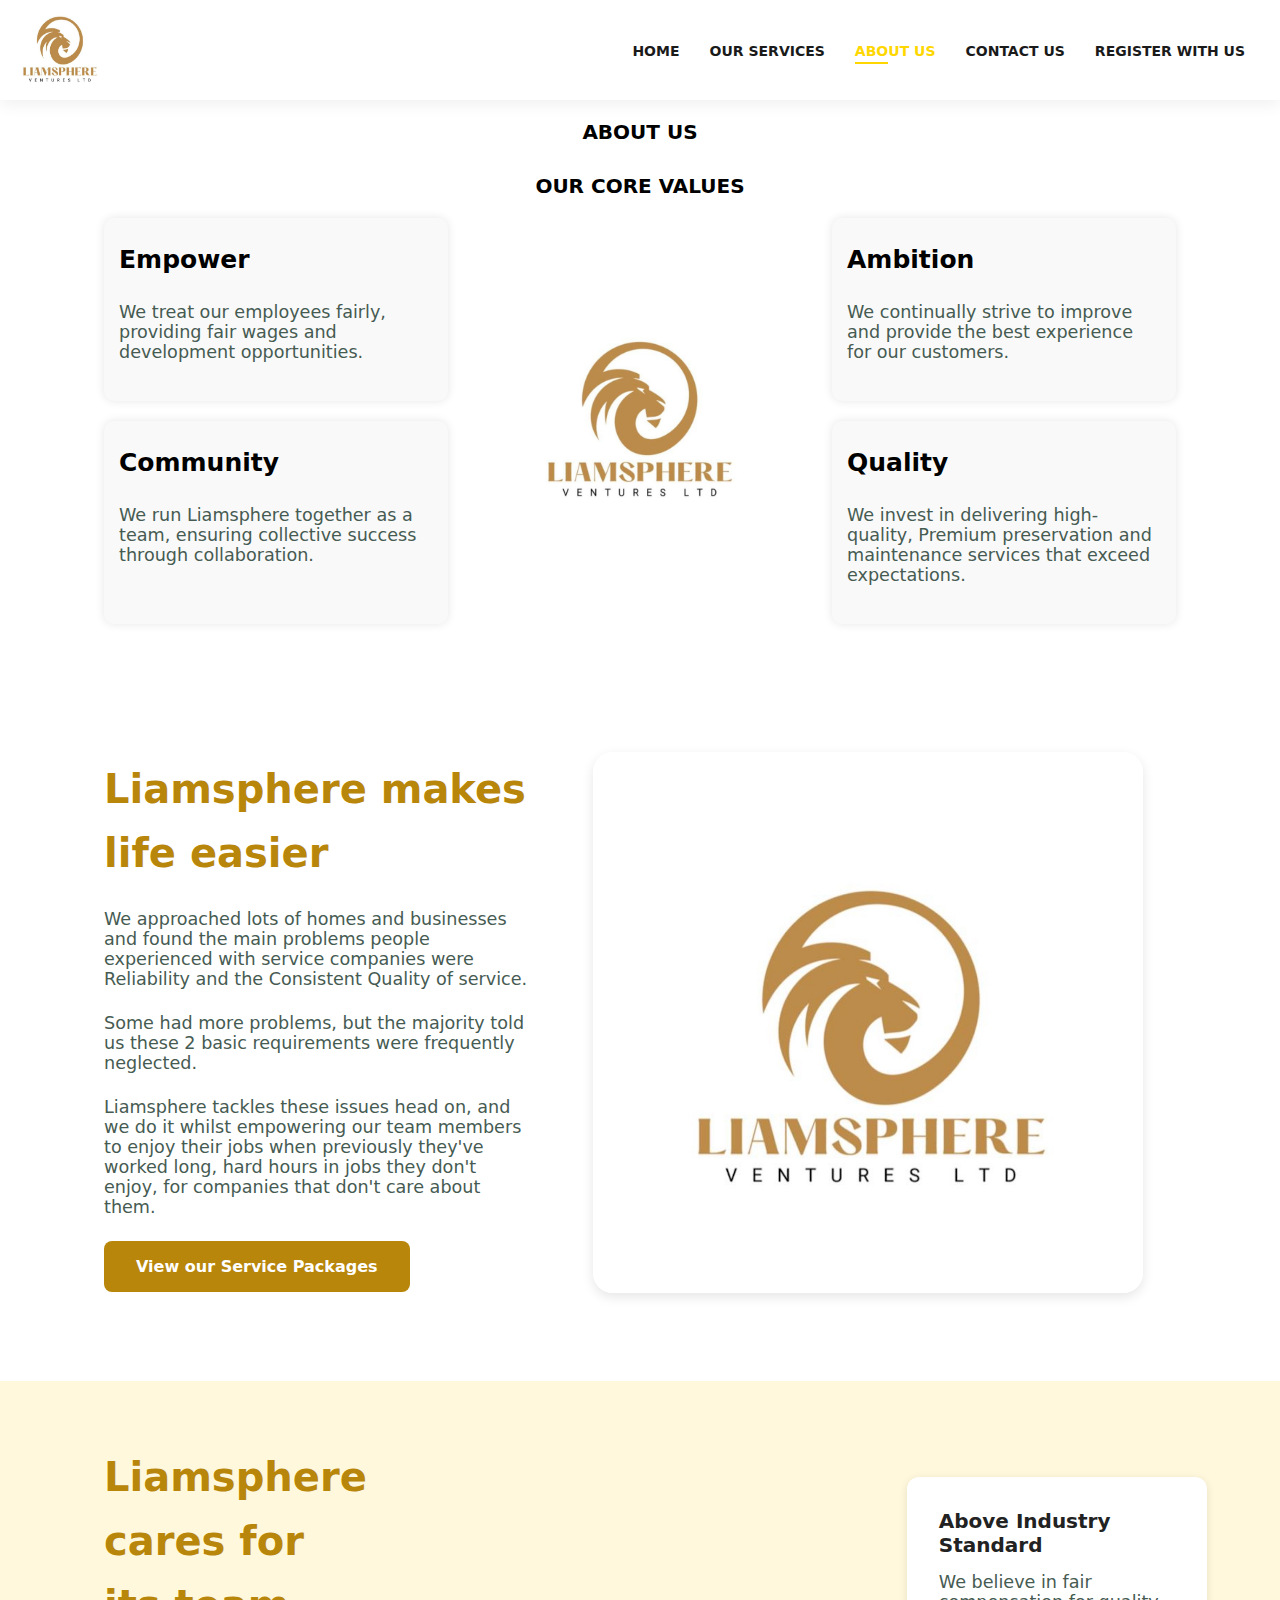
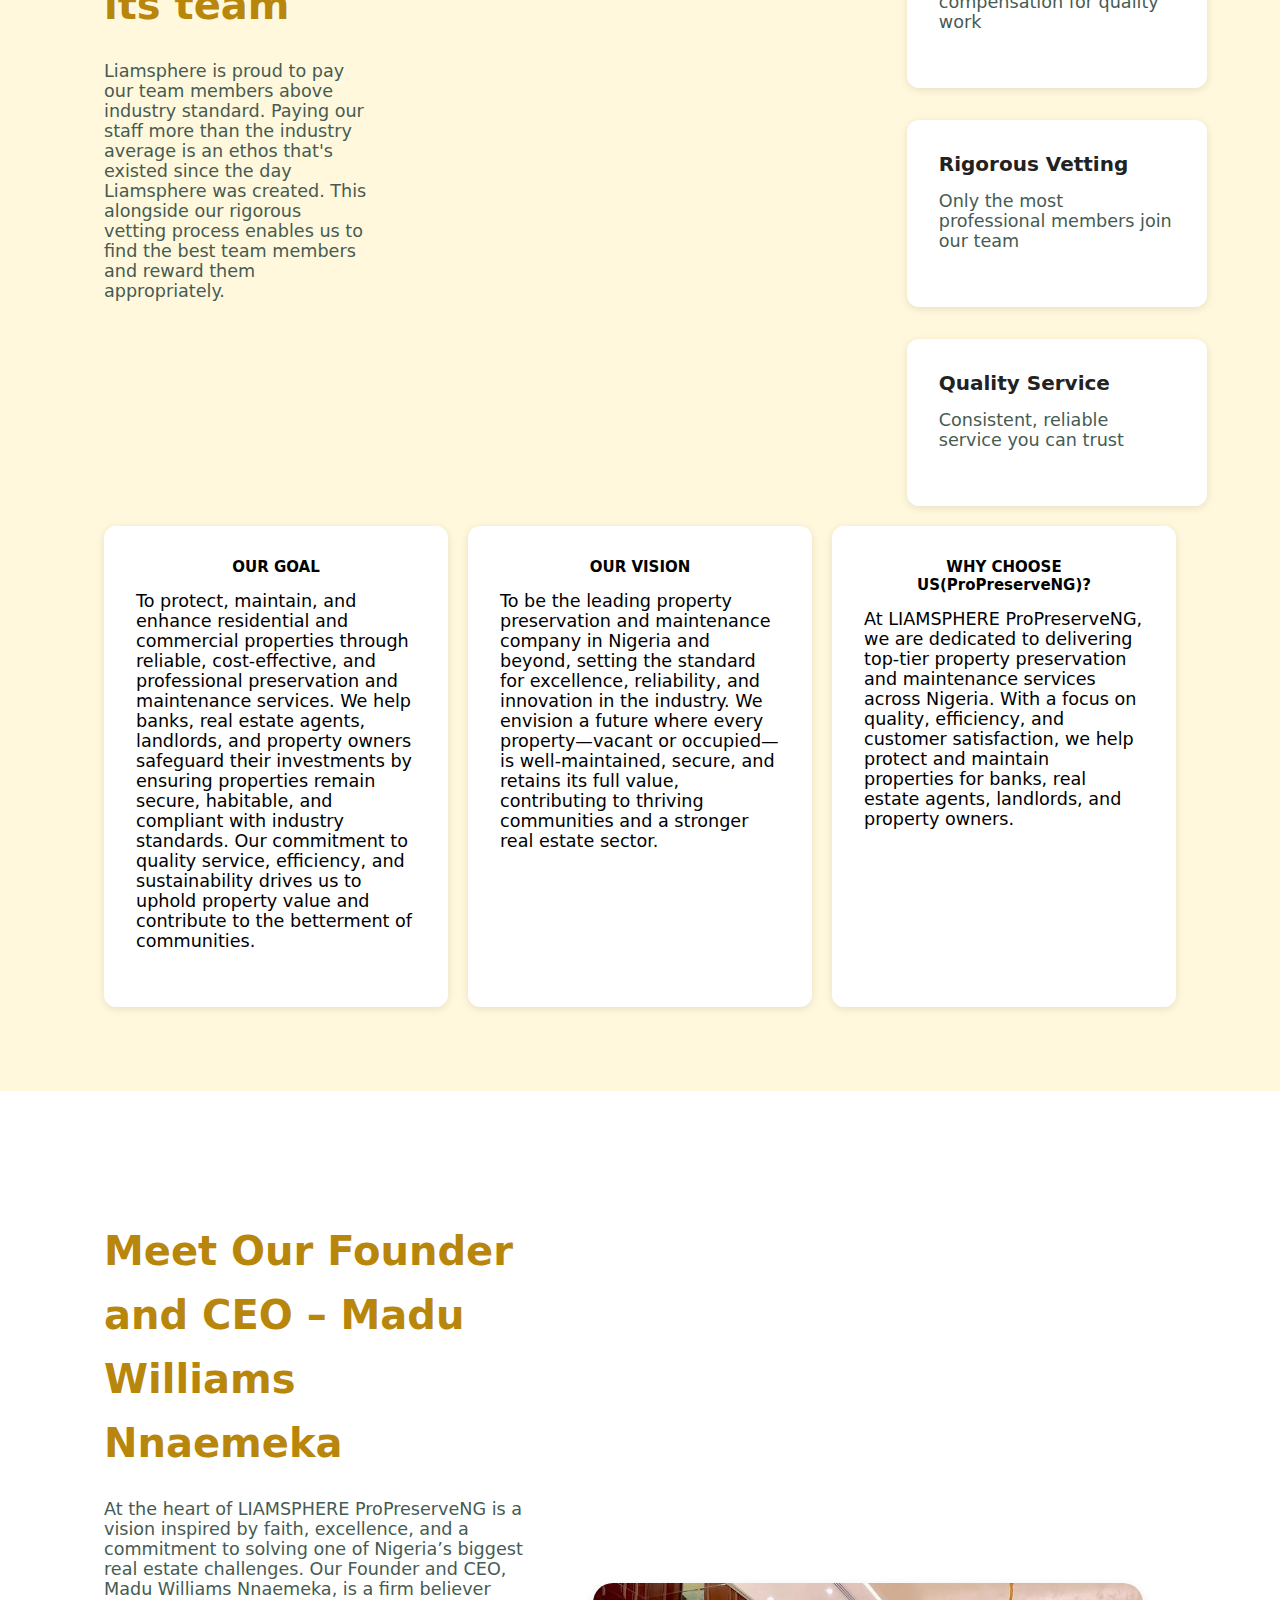
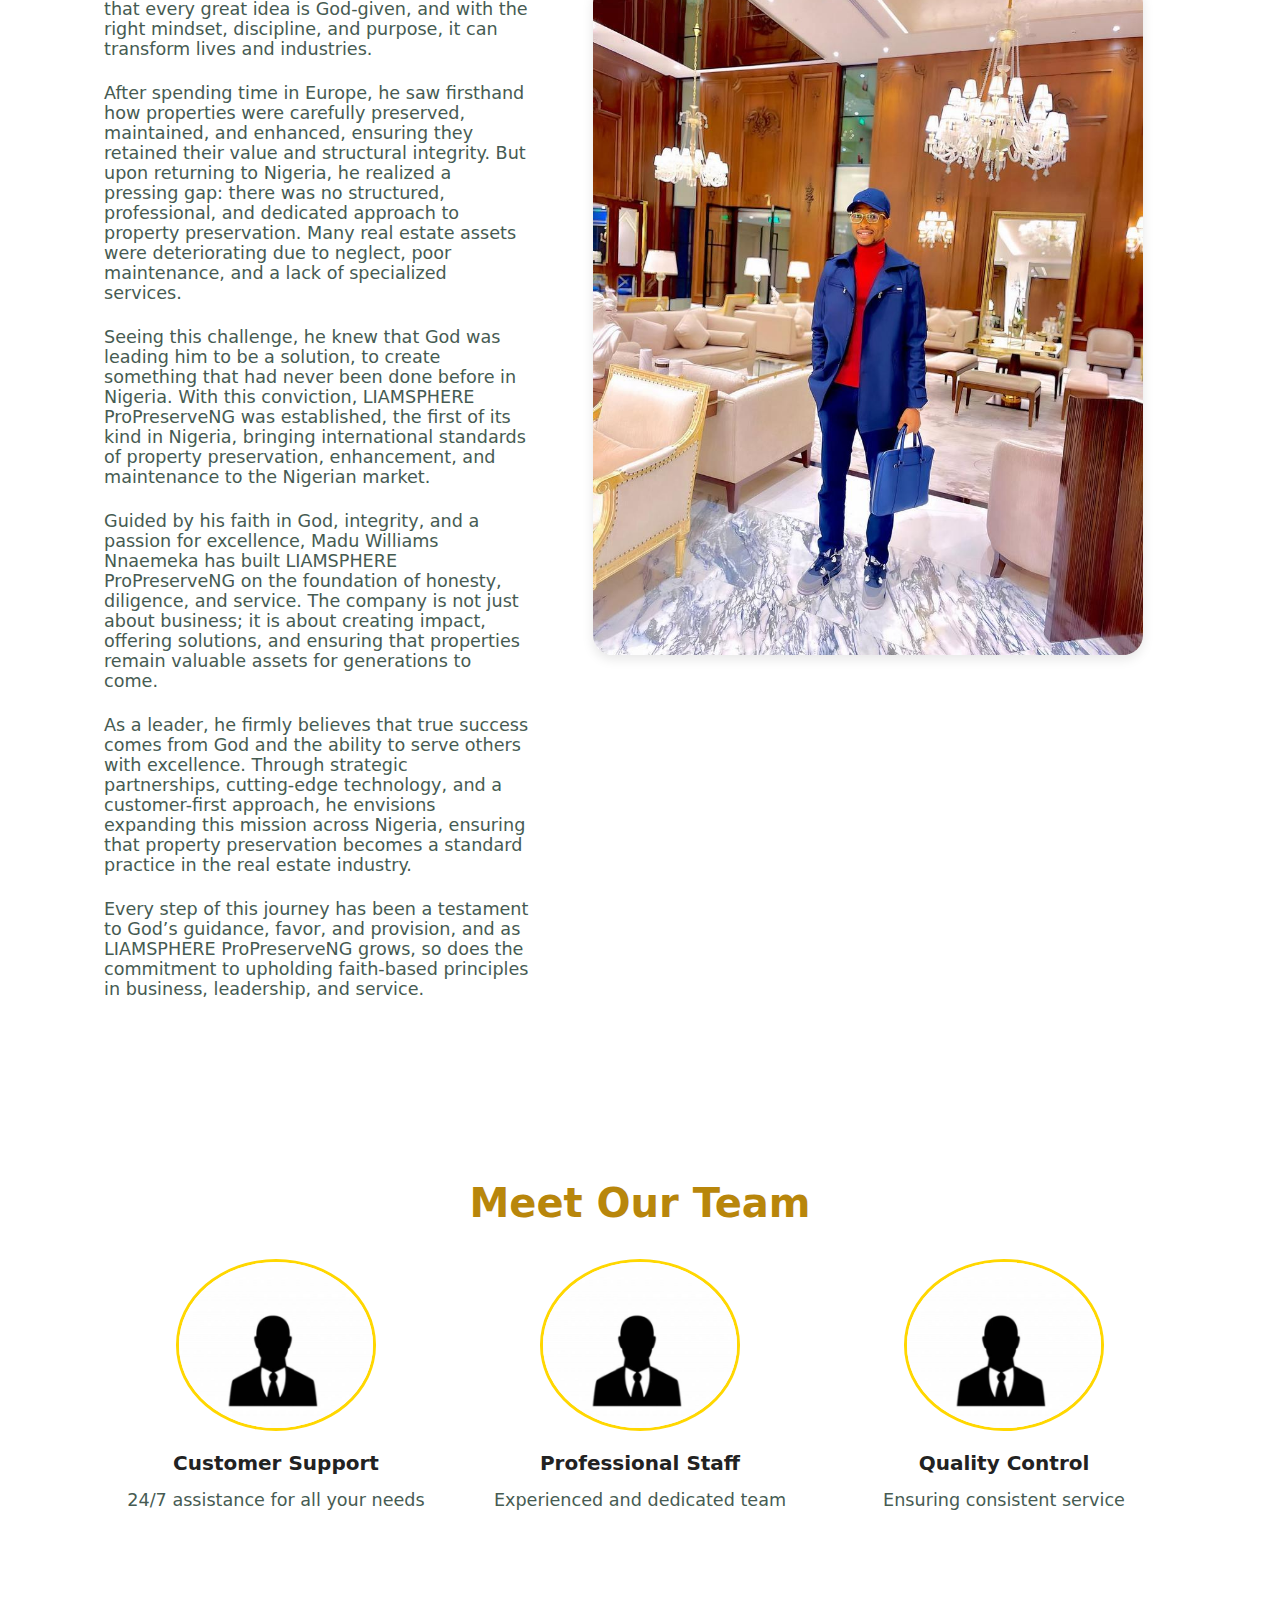
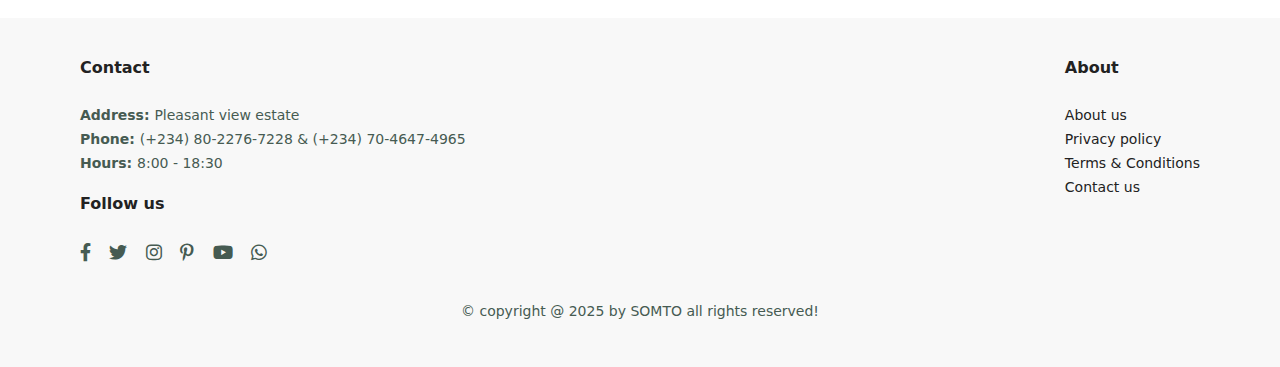
<file: About-us.html>
<!DOCTYPE html>
<html lang="en">

<head>
    <meta charset="UTF-8">
    <meta http-equiv="X-UA-Compatible" content="IE=edge">
    <meta name="viewport" content="width=device-width, initial-scale=1.0">
    <title>LIAMSPHERE</title>
    <link rel="stylesheet" href="Home.css">
    <link rel="stylesheet" href="https://cdnjs.cloudflare.com/ajax/libs/font-awesome/6.0.0/css/all.min.css">
    <style>
        /* Base styles */
        body {
            margin: 0;
            padding: 0;
            background-color: white;
            font-family: 'Nunito', sans-serif;
            overflow-x: hidden;
            width: 100%;
        }

        /* Header and Navigation */
        #header {
            display: flex;
            align-items: center;
            justify-content: space-between;
            padding: 10px 20px;
            background-color: white;
            box-shadow: 0 5px 15px rgba(0, 0, 0, 0.06);
            position: sticky;
            top: 0;
            left: 0;
            z-index: 999;
        }

        #navbar {
            display: flex;
            align-items: center;
            background-color: white;
            justify-content: center;
        }

        #navbar li {
            list-style: none;
            padding: 0 15px;
            position: relative;
        }

        #navbar li a {
            text-decoration: none;
            font-size: 14px;
            font-weight: 600;
            color: #1a1a1a;
            transition: 0.3s ease;
        }

        #navbar li a:hover,
        #navbar li a.active {
            color: #FFD700;
        }

        #navbar li a.active::after,
        #navbar li a:hover::after {
            content: "";
            width: 30%;
            height: 2px;
            background: #FFD700;
            position: absolute;
            bottom: -4px;
            left: 15px;
        }

        #mobile {
            display: none;
        }

        #close {
            display: none;
        }

        /* Footer Section */
        footer {
            padding: 20px 10px;
            background-color: #f8f8f8;
        }


        footer .col {
            display: flex;
            flex-direction: column;
            align-items: flex-start;
            margin-bottom: 20px;
        }


        footer h3 {
            font-size: 16px;
            margin-bottom: 10px;
        }

        footer p,
        footer a {
            font-size: 14px;
            margin-bottom: 8px;
        }

        footer .follow {
            margin-top: 15px;
        }

        footer .follow i {
            font-size: 18px;
            margin-right: 10px;
        }

        footer .copyright {
            margin-top: 20px;
        }

        /* Mobile Navigation Adjustments */
        @media (max-width: 420px) {
            #navbar {
                display: flex;
                flex-direction: column;
                align-items: flex-start;
                justify-content: flex-start;
                position: fixed;
                top: 0;
                right: -300px;
                height: 100vh;
                width: 250px;
                background-color: white;
                box-shadow: 0 40px 60px rgba(0, 0, 0, 0.1);
                padding: 80px 0 0 10px;
                transition: 0.3s;
                z-index: 1000;
            }


            #navbar.active {
                right: 0;
            }

            #navbar li {
                margin-bottom: 20px;
            }

            #mobile {
                display: flex;
                align-items: center;
            }

            #mobile i {
                color: #1a1a1a;
                font-size: 24px;
                padding-left: 20px;
            }

            #close {
                display: block;
                position: absolute;
                top: 30px;
                left: 30px;
                color: #222;
                font-size: 24px;
            }

            /* Container adjustments */
            .container {
                flex-direction: column;
            }

            footer {
                padding: 10px 10px;
                background-color: #f8f8f8;
            }


            footer .col {
                display: flex;
                flex-direction: column;
                align-items: flex-start;
                margin-bottom: 20px;
            }


            footer h3 {
                font-size: 16px;
                margin-bottom: 5px;
            }

            footer p,
            footer a {
                font-size: 14px;
                margin-bottom: 8px;
            }

            footer .follow {
                margin-top: 15px;
            }

            footer .follow i {
                font-size: 17px;
                margin-top: 5px;
                margin-right: 10px;
            }

            footer .copyright {
                margin-top: 20px;
            }



        }

        /* Media Queries for different screen sizes */
        @media screen and (max-width: 799px) {
            #navbar {
                position: relative;
                display: flex;
                flex-direction: column;
                align-items: flex-start;
                /* Adjust padding as needed */
                padding: 0;
                background-color: white;
            }

            #nav-top {
                width: 100%;
                display: flex;
                justify-content: flex-end;
                padding: 10px;
            }

            #close {
                position: relative;
                top: 0;
                right: 0;
                font-size: 24px;
                text-decoration: none;
                color: #333;
            }

            #navbar li {
                list-style: none;
                margin: 10px 0;
            }

            #navbar li a {
                text-decoration: none;
                font-weight: 600;
                color: #222;
                transition: 0.3s ease;
                padding: 10px 20px;
                display: block;
            }

            #navbar li a:hover,
            #navbar li a.active {
                color: gold;
            }

            /* Mobile navigation styles */
            #mobile {
                display: none;
                cursor: pointer;
            }

            #navbar {
                position: fixed;
                top: 0;
                right: -300px;
                /* Hide off-screen initially */
                height: 100%;
                width: 250px;
                background-color: white;
                box-shadow: 0 40px 60px rgba(0, 0, 0, 0.1);
                padding: 0;
                transition: 0.3s ease;
                z-index: 1000;
            }

            #navbar.active {
                right: 0;
                /* Show when active */
            }

            #mobile {
                display: block;
            }

            #bar {
                font-size: 24px;
            }
        }

        /* iPhone X and iPhone 13 mini specific adjustments */
        @media only screen and (device-width: 375px) and (device-height: 812px) and (-webkit-device-pixel-ratio: 3),
        only screen and (device-width: 375px) and (device-height: 812px) and (-webkit-device-pixel-ratio: 2) {
            .logo {
                height: 50px;
                width: 50px;
            }

            .text,
            .text1 {
                bottom: 5%;
                width: 90%;
                padding: 8px;
                font-size: 12px;
            }

            .text h5 {
                font-size: 14px;
            }

            .text h3 {
                font-size: 12px;
            }


        }


        /* Base styles */
        body {
            margin: 0;
            padding: 0;
            background-color: white;
            font-family: 'Nunito', sans-serif;
            overflow-x: hidden;
            width: 100%;
        }

        /* Mobile-specific styles - targeting iPhone X/13 mini (375px width) and similar devices */
        @media only screen and (max-width: 480px) {

            /* Header adjustments */
            #header {
                padding: 5px 10px;
            }

            .logo {
                height: 50px !important;
                width: 50px !important;
            }

            /* Core values section */
            .container {
                display: flex !important;
                flex-direction: column !important;
                gap: 15px !important;
                padding: 15px !important;
                max-width: 100% !important;
                min-width: unset !important;
            }

            .card {
                width: 100%;
                margin-bottom: 10px;
            }

            .logo img {
                max-width: 120px;
                margin: 15px auto;
            }

            /* Hero section fixes */
            .hero-content {
                flex-direction: column;
                gap: 2rem;
                padding: 0 5px;
                margin: 5px;
            }

            .hero-text {
                order: 2;
                text-align: center;
            }

            .hero-image {
                order: 1;
                width: 100%;
            }

            .hero-image img {
                width: 100% !important;
                min-width: unset !important;
                min-height: unset !important;
                max-height: 300px;
                object-fit: contain;
                margin: 0 auto;
            }

            h1 {
                font-size: 1.8rem !important;
                margin-top: 0;
            }

            p {
                font-size: 1rem !important;
            }

            /* Features section */
            .features-grid {
                display: flex !important;
                flex-direction: column !important;
                margin-left: 0 !important;
                gap: 15px;
            }

            .feature-card {
                padding: 15px;
                margin-bottom: 15px;
            }

            /* Team section */
            .team-section {
                padding: 2rem 0;
            }

            .team-grid {
                display: flex;
                flex-direction: column;
                align-items: center;
            }

            .team-member {
                width: 100%;
                margin-bottom: 25px;
            }

            .team-member img {
                max-width: 150px;
            }

            /* Newsletter section */
            #newsletter {
                padding: 15px !important;
            }

            .containers {
                flex-direction: column;
                padding: 15px !important;
            }

            .newstext {
                text-align: center;
                margin-bottom: 15px;
                width: 100%;
            }

            .form {
                width: 100% !important;
                flex-direction: column;
            }

            .form input,
            .button1 {
                width: 100%;
                margin-bottom: 10px;
            }

            /* Footer adjustments */
            footer {
                padding: 20px 15px;
                flex-direction: column;
            }

            footer .col {
                width: 100%;
                margin-bottom: 20px;
            }

            /* Fix for Our Goal, Vision, Why Choose Us cards */
            #About-us .feature-card {
                margin-bottom: 15px;
            }

            /* CEO section adjustments */
            .hero-section .hero-content p {
                text-align: left;
                font-size: 0.9rem !important;
            }

            /* Fix for navbar on mobile */
            #navbar.active {
                right: 0px;
                z-index: 1000;
                padding-top: 80px;
            }

            #mobile {
                display: flex !important;
            }

            #bar {
                font-size: 24px;
            }

            #close {
                display: block;
                position: absolute;
                top: 30px;
                left: 30px;
                font-size: 24px;
            }

            /* Enhance readability of content */
            .feature-card h3 {
                font-size: 1.3rem;
                margin-top: 0;
            }

            /* Fix for the Why Choose Us section list */
            .feature-card ul,
            .feature-card ol {
                padding-left: 20px;
            }

            .feature-card li {
                margin-bottom: 10px;
            }

            /* Navigation menu fixes */
            #navbar li {
                width: 100%;
                margin-bottom: 15px;
            }

            #navbar li a {
                display: block;
                padding: 10px 20px;
            }
        }

        /* Additional fixes for extremely small devices (iPhone SE, etc.) */
        @media only screen and (max-width: 375px) {
            h1 {
                font-size: 1.5rem !important;
            }

            .hero-image img {
                max-height: 250px;
            }

            .form input {
                height: 40px;
            }

            .team-member img {
                max-width: 120px;
            }
        }

        /* Comprehensive Mobile Responsive Fixes */
        @media (max-width: 768px) {

            /* Fix container width issue */
            .container {
                min-width: auto !important;
                max-width: 100% !important;
                padding: 0 15px !important;
                margin: 0 auto !important;
            }

            /* Hero section adjustments */
            .hero-section {
                padding: 2rem 0 !important;
            }

            /* Fix hero content layout */
            .hero-content {
                flex-direction: column !important;
                gap: 1.5rem !important;
                align-items: center !important;
                width: 100% !important;
            }

            /* Hero text adjustments */
            .hero-text {
                width: 100% !important;
                min-width: unset !important;
                text-align: center !important;
                padding: 0 10px !important;
                order: 2 !important;
                /* Text below image */
            }

            .hero-text h1 {
                font-size: 1.5rem !important;
                margin-bottom: 1rem !important;
                word-wrap: break-word !important;
            }

            .hero-text p {
                font-size: 0.9rem !important;
                margin-bottom: 1rem !important;
                width: 100% !important;
            }

            /* Hero image adjustments */
            .hero-image {
                width: 100% !important;
                min-width: unset !important;
                display: flex !important;
                justify-content: center !important;
                order: 1 !important;
                /* Image above text */
            }

            .hero-image img {
                min-width: unset !important;
                min-height: unset !important;
                max-width: 100% !important;
                height: auto !important;
                width: auto !important;
                max-height: 300px !important;
                object-fit: contain !important;
            }

            /* CTA button adjustments */
            .cta-button {
                padding: 0.8rem 1.5rem !important;
                display: inline-block !important;
                margin: 0 auto !important;
            }

            /* Fix features grid for mobile */
            .features-grid {
                display: flex !important;
                flex-direction: column !important;
                margin-left: 0 !important;
                width: 100% !important;
            }

            /* Fix feature cards */
            .feature-card {
                width: 100% !important;
                margin-bottom: 1rem !important;
            }

            /* Team section fixes */
            .team-section {
                padding: 2rem 0 !important;
            }

            .team-grid {
                grid-template-columns: 1fr !important;
            }

            /* Fix for the core values container */
            section .container:has(.card) {
                display: flex !important;
                flex-direction: column !important;
                align-items: center !important;
                max-width: 100% !important;
            }

            /* Fix for any paragraphs that might overflow */
            p {
                word-wrap: break-word !important;
                max-width: 100% !important;
            }



            /* Fix specific issues with element IDs */
            #team {
                margin-right: 0 !important;
                width: 100% !important;
            }
        }

        /* Extra small devices */
        @media (max-width: 480px) {
            .hero-text h1 {
                font-size: 1.2rem !important;
            }

            .hero-text p {
                font-size: 0.85rem !important;
            }

            .hero-image img {
                max-height: 250px !important;
            }

            /* Add more space between sections */
            section {
                margin-bottom: 2rem !important;
            }
        }
    </style>
</head>

<body>
    <!-- Header Section -->
    <section id="header">
        <a href="index.html"><img src="Liamsphere logo 2.jpeg" class="logo" alt="" height="80px" width="80px"></a>
        <div>
            <ul id="navbar" style="background-color: white;">
                <div id="nav-top">
                    <a href="#" id="close"><i class="far fa-times"></i></a>
                </div>
                <li><a id="nav-home" href="index.html">HOME</a></li>
                <li><a id="nav-services" href="Our-services.html">OUR SERVICES</a></li>
                <li><a id="nav-about" class="active" href="About-us.html">ABOUT US</a></li>
                <li><a id="nav-contact" href="Contact-us.html">CONTACT US</a></li>
                <li><a id="nav-register" href="Register.html">REGISTER WITH US</a></li>
            </ul>
        </div>
        <div id="mobile">
            <i id="bar" class="fas fa-outdent"></i>
        </div>
    </section>
    <script>
        document.addEventListener("DOMContentLoaded", () => {
            const bar = document.getElementById("bar");
            const close = document.getElementById("close");
            const nav = document.getElementById("navbar");

            if (bar) {
                bar.addEventListener("click", (e) => {
                    e.stopPropagation(); // Prevent event bubbling
                    nav.classList.add("active");
                });
            }

            if (close) {
                close.addEventListener("click", (e) => {
                    e.stopPropagation(); // Prevent event bubbling
                    nav.classList.remove("active");
                });
            }

            // Close navbar when clicking outside
            document.addEventListener("click", (e) => {
                if (!nav.contains(e.target) && !bar.contains(e.target)) {
                    nav.classList.remove("active");
                }
            });
        });
    </script>
    <style>
        @media(max-width:779px) {
            .section-p1 {
                padding: 40px 40px;
            }

            #navbar {
                display: flex;
                flex-direction: column;
                align-items: flex-start;
                justify-content: flex-start;
                position: fixed;
                top: 0;
                right: -300px;
                height: 100vh;
                width: 300px;
                background-color: #e3e6f3;
                box-shadow: 0 40px 60px rgba(0, 0, 0, 0.1);
                padding: 80px 0 0 10px;
                transition: 0.3s;
            }

            #navbar .active {
                right: 0px;
            }

            #navbar li {
                margin-bottom: 25px;
            }

            #mobile {
                display: flex;
                align-items: center;
            }

            #mobile i {
                color: #1a1a1a;
                font-size: 24px;
                padding-left: 20px;
            }

            #close {
                display: initial;
                position: absolute;
                top: 30px;
                left: 30px;
                color: #222;
                font-size: 24px;
            }
        }

        @media(max-width: 477px) {
            #navbar {
                padding: 10px 30px;
            }

        }
    </style>
    </section>

    <section id="About-us" ; background-size: cover; background-position: center; height: 100%;">
        <center>
            <h3 style="color: black; padding: 10px; margin: 10px;">ABOUT US</h3>
        </center>
        <center>
            <h3 style="color: black; padding: 10px; margin: 10px;">OUR CORE VALUES</h3>
        </center>
        <section>
            <style>
                .container {
                    display: grid;
                    grid-template-columns: repeat(3, 1fr);
                    grid-template-rows: auto auto;
                    gap: 20px;
                    max-width: 900px;
                    padding: 20px;
                }

                .logo {
                    grid-column: 2 / 3;
                    grid-row: 1 / 3;
                    display: flex;
                    justify-content: center;
                    align-items: center;
                }

                .logo img {
                    max-width: 200px;
                }

                .card {
                    padding: 15px;
                    background: #f9f9f9;
                    border-radius: 10px;
                }

                .top-left {
                    grid-column: 1 / 2;
                    grid-row: 1 / 2;
                }

                .top-right {
                    grid-column: 3 / 4;
                    grid-row: 1 / 2;
                }

                .bottom-left {
                    grid-column: 1 / 2;
                    grid-row: 2 / 3;
                }

                .bottom-right {
                    grid-column: 3 / 4;
                    grid-row: 2 / 3;
                }

                @media (max-width: 768px) {
                    .container {
                        display: flex;
                        flex-direction: column;
                        align-items: center;
                    }

                    .logo {
                        order: -1;
                        border-radius: 50%;
                    }
                }
            </style>
            <div class="container">
                <div class="card top-left">
                    <h2 style="color: black; font-size: 25px; font:bold;">Empower</h2>
                    <p>We treat our employees fairly, providing fair wages and development opportunities.</p>
                </div>
                <div class="card top-right">
                    <h2 style="color: black; font-size: 25px; font:bold;">Ambition</h2>
                    <p>We continually strive to improve and provide the best experience for our customers.</p>
                </div>
                <div class="logo">
                    <img src="Liamsphere logo 2.jpeg" alt="Gleem Logo">
                </div>
                <div class="card bottom-left">
                    <h2 style="color: black; font-size: 25px; font:bold;">Community</h2>
                    <p>We run Liamsphere together as a team, ensuring collective success through collaboration.</p>
                </div>
                <div class="card bottom-right">
                    <h2 style="color: black; font-size: 25px; font:bold;">Quality</h2>
                    <p>We invest in delivering high-quality, Premium preservation and maintenance services that exceed
                        expectations.</p>
                </div>
            </div>
        </section>

        <section id="OurTeam">
            <style>
                :root {
                    --primary-gold: #FFD700;
                    --dark-gold: #B8860B;
                    --light-gold: #FFF8DC;
                    --text-dark: #333333;
                }

                * {
                    margin: 0;
                    padding: 0;
                    box-sizing: border-box;
                    font-family: system-ui, -apple-system, sans-serif;
                }

                .container {
                    min-width: 1200px;
                    margin: 0 auto;
                    padding: 0 5%;
                    justify-content: space-between;
                    flex-wrap: wrap;
                }

                .hero-section {
                    padding: 8rem 0 4rem;
                    background: white;
                    flex-wrap: wrap;
                    justify-content: space-between;
                }

                .hero-content {
                    display: flex;
                    align-items: center;
                    gap: 4rem;
                    justify-content: space-between;
                }

                .hero-text {
                    flex: 1;
                    min-width: 300px;
                }

                /* Add this CSS to your existing styles */

                .container img {
                    width: 100%;
                    height: auto;
                    object-fit: contain;
                    transition: transform 0.3s ease;
                }

                /* Responsive adjustments */
                @media (max-width: 768px) {
                    .container {
                        max-width: 400px;
                        padding: 15px;
                    }
                }

                @media (max-width: 480px) {
                    .container {
                        max-width: 300px;
                        padding: 10px;
                    }
                }

                .hero-image {
                    flex: 1;
                    min-width: 300px;

                }

                .hero-image:hover {
                    transform: scale(1.02);
                }


                .hero-image img {
                    width: 100%;
                    border-radius: 20px;
                    min-width: 550px;
                    min-height: 500px;
                    object-fit: contain;
                    transition: transform 0.3s ease;
                    box-shadow: 0 4px 12px rgba(0, 0, 0, 0.1);
                }

                h1 {
                    color: var(--dark-gold);
                    font-size: 2.5rem;
                    margin-bottom: 1.5rem;
                }

                p {
                    margin-bottom: 1.5rem;
                    font-size: 1.1rem;
                }

                .cta-button {
                    display: inline-block;
                    background: var(--dark-gold);
                    color: white;
                    padding: 1rem 2rem;
                    border-radius: 8px;
                    text-decoration: none;
                    font-weight: 600;
                    transition: transform 0.2s;
                }

                .cta-button:hover {
                    transform: translateY(-2px);
                    background: var(--primary-gold);
                    color: var(--text-dark);
                }

                .features-section {
                    background: var(--light-gold);
                    padding: 4rem 0;
                }

                .features-grid {
                    display: grid;
                    grid-template-columns: repeat(auto-fit, minmax(300px, 1fr));
                    gap: 2rem;
                    margin-top: 2rem;
                }

                .feature-card {
                    background: white;
                    padding: 2rem;
                    border-radius: 12px;
                    box-shadow: 0 2px 8px rgba(0, 0, 0, 0.1);
                    transition: transform 0.2s;
                }

                .feature-card:hover {
                    transform: translateY(-5px);
                    box-shadow: 0 4px 12px rgba(184, 134, 11, 0.2);
                }

                .team-section {
                    padding: 4rem 0;
                }

                .team-grid {
                    display: grid;
                    grid-template-columns: repeat(auto-fit, minmax(250px, 1fr));
                    gap: 2rem;
                    margin-top: 2rem;
                    justify-content: space-between;
                    flex-wrap: wrap;
                }

                .team-member {
                    text-align: center;
                }

                .team-member img {
                    width: 100%;
                    max-width: 200px;
                    border-radius: 50%;
                    margin-bottom: 1rem;
                    border: 3px solid var(--primary-gold);
                    justify-content: space-between;
                    flex-wrap: wrap;
                }

                @media (max-width: 768px) {
                    .hero-content {
                        flex-direction: column;
                        text-align: center;
                    }

                    h1 {
                        font-size: 2rem;
                    }
                }
            </style>
            <section class="hero-section">
                <div class="container">
                    <div class="hero-content">
                        <div class="hero-text">
                            <h1>Liamsphere makes life easier</h1>
                            <p>We approached lots of homes and businesses and found the main problems people experienced
                                with service companies were Reliability and the Consistent Quality of service.</p>
                            <p>Some had more problems, but the majority told us these 2 basic requirements were
                                frequently neglected.</p>
                            <p>Liamsphere tackles these issues head on, and we do it whilst empowering our team members
                                to enjoy their jobs when previously they've worked long, hard hours in jobs they don't
                                enjoy, for companies that don't care about them.</p>
                            <a href="Our-services.html" class="cta-button">View our Service Packages</a>
                        </div>
                        <div class="hero-image">
                            <img src="liamsphere logo 1.jpeg" alt="Liamsphere Team" />
                        </div>
                    </div>
                </div>
            </section>

            <section class="features-section">
                <div class="container">
                    <div id="team" style="margin-right: 20px;">
                        <h1>Liamsphere cares for its team</h1>
                        <p>Liamsphere is proud to pay our team members above industry standard. Paying our staff more
                            than the industry average is an ethos that's existed since the day Liamsphere was created.
                            This alongside our rigorous vetting process enables us to find the best team members and
                            reward them appropriately.</p>
                    </div>
                    <div class="features-grid" style="margin-left: 500px;">
                        <div class="feature-card">
                            <h3>Above Industry Standard</h3>
                            <p>We believe in fair compensation for quality work</p>
                        </div>
                        <div class="feature-card">
                            <h3>Rigorous Vetting</h3>
                            <p>Only the most professional members join our team</p>
                        </div>
                        <div class="feature-card">
                            <h3>Quality Service</h3>
                            <p>Consistent, reliable service you can trust</p>
                        </div>
                    </div>
                </div>
                <div class="container">
                    <div class="feature-card">
                        <center>
                            <h3 style="color: black; font-size: 15px;">OUR GOAL</h3>
                        </center>
                        <p style="color: black;">To protect, maintain, and enhance residential and
                            commercial properties through reliable, cost-effective,
                            and professional preservation and maintenance services.
                            We help banks, real estate agents, landlords, and property
                            owners safeguard their investments by ensuring properties remain secure,
                            habitable, and compliant with industry standards.
                            Our commitment to quality service, efficiency, and sustainability
                            drives us to uphold property value and contribute to the betterment
                            of communities.</p>
                    </div>

                    <div class="feature-card">
                        <center>
                            <h3 style="color: black; font-size: 15px;">OUR VISION </h3>
                        </center>
                        <p style="color: black;">To be the leading property preservation and
                            maintenance company in Nigeria and beyond,
                            setting the standard for excellence, reliability,
                            and innovation in the industry.
                            We envision a future where every property—vacant or
                            occupied—is well-maintained, secure, and retains its full value,
                            contributing to thriving communities and a stronger real estate sector.</p>
                    </div>
                    <div class="feature-card">
                        <center>
                            <h3 style="color: black; font-size: 15px;">WHY CHOOSE US(ProPreserveNG)? </h3>
                        </center>
                        <p style="color: black;"> At LIAMSPHERE ProPreserveNG,
                            we are dedicated to delivering top-tier property preservation and
                            maintenance services across Nigeria. With a focus on quality,
                            efficiency, and customer satisfaction,
                            we help protect and maintain properties for banks,
                            real estate agents,
                            landlords, and property owners. <br>
                        </p>
                    </div>

                </div>
            </section>

            <section class="hero-section">
                <div class="container">
                    <div class="hero-content">
                        <div class="hero-text">
                            <h1>Meet Our Founder and CEO – Madu Williams Nnaemeka</h1>
                            <p>At the heart of LIAMSPHERE ProPreserveNG is a vision inspired by faith, excellence, and a
                                commitment to solving one of Nigeria’s biggest real estate challenges. Our Founder and
                                CEO, Madu Williams Nnaemeka, is a firm believer that every great idea is God-given, and
                                with the right mindset, discipline, and purpose, it can transform lives and industries.
                            </p>
                            <p>After spending time in Europe, he saw firsthand how properties were carefully preserved,
                                maintained, and enhanced, ensuring they retained their value and structural integrity.
                                But upon returning to Nigeria, he realized a pressing gap: there was no structured,
                                professional, and dedicated approach to property preservation. Many real estate assets
                                were deteriorating due to neglect, poor maintenance, and a lack of specialized services.
                            </p>
                            <p>Seeing this challenge, he knew that God was leading him to be a solution, to create
                                something that had never been done before in Nigeria. With this conviction, LIAMSPHERE
                                ProPreserveNG was established, the first of its kind in Nigeria, bringing international
                                standards of property preservation, enhancement, and maintenance to the Nigerian market.
                            </p>
                            <p>Guided by his faith in God, integrity, and a passion for excellence, Madu Williams
                                Nnaemeka has built LIAMSPHERE ProPreserveNG on the foundation of honesty, diligence, and
                                service. The company is not just about business; it is about creating impact, offering
                                solutions, and ensuring that properties remain valuable assets for generations to come.
                            </p>
                            <p>As a leader, he firmly believes that true success comes from God and the ability to serve
                                others with excellence. Through strategic partnerships, cutting-edge technology, and a
                                customer-first approach, he envisions expanding this mission across Nigeria, ensuring
                                that property preservation becomes a standard practice in the real estate industry.</p>
                            <p>Every step of this journey has been a testament to God’s guidance, favor, and provision,
                                and as LIAMSPHERE ProPreserveNG grows, so does the commitment to upholding faith-based
                                principles in business, leadership, and service.</p>
                        </div>
                        <div class="hero-image">
                            <img src="liams.jpeg" alt="Liamsphere Team" />
                        </div>
                    </div>
                </div>
            </section>


            <section class="team-section">
                <center>
                    <h1>Meet Our Team</h1>
                </center>
                <div class="container">
                    <div class="team-member">
                        <img src="WhatsApp Image 2025-02-22 at 18.13.01.jpeg" alt="Team Member" />
                        <h3>Customer Support</h3>
                        <p>24/7 assistance for all your needs</p>
                    </div>
                    <div class="team-member">
                        <img src="WhatsApp Image 2025-02-22 at 18.13.01.jpeg" alt="Team Member" />
                        <h3>Professional Staff</h3>
                        <p>Experienced and dedicated team</p>
                    </div>
                    <div class="team-member">
                        <img src="WhatsApp Image 2025-02-22 at 18.13.01.jpeg" alt="Team Member" />
                        <h3>Quality Control</h3>
                        <p>Ensuring consistent service</p>
                    </div>
                </div>
            </section>

            <script>
                // Add smooth scrolling for anchor links
                document.querySelectorAll('a[href^="#"]').forEach(anchor => {
                    anchor.addEventListener('click', function (e) {
                        e.preventDefault();
                        document.querySelector(this.getAttribute('href')).scrollIntoView({
                            behavior: 'smooth'
                        });
                    });
                });

                // Add scroll animation for navbar
                window.addEventListener('scroll', () => {
                    const navbar = document.querySelector('.navbar');
                    if (window.scrollY > 50) {
                        navbar.style.boxShadow = '0 2px 8px rgba(0,0,0,0.1)';
                    } else {
                        navbar.style.boxShadow = '0 2px 4px rgba(0,0,0,0.1)';
                    }
                });
            </script>
        </section>
    </section>


    <!-- Footer Section -->
    <footer class="section-p1">
        <div class="col">
            <h3>Contact</h3>
            <p><strong>Address: </strong>Pleasant view estate</p>
            <p><strong>Phone: </strong>(+234) 80-2276-7228 & (+234) 70-4647-4965</p>
            <p><strong>Hours: </strong>8:00 - 18:30</p>
            <div class="follow">
                <h3>Follow us</h3>
                <div class="icon">
                    <a href="https://www.facebook.com/share/1AwpdstAph/?mibextid=wwXIfr" target="_blank"
                        rel="noopener noreferrer">
                        <i class="fab fa-facebook-f"></i>
                    </a>
                    <a href="https://x.com/propreserveng?s=11" target="_blank" rel="noopener noreferrer">
                        <i class="fab fa-twitter"></i>
                    </a>
                    <a href="https://www.instagram.com/liamsphere_propreserveng?igsh=MTdnZW5jYWdkZXBpbA%3D%3D&utm_source=qr"
                        target="_blank" rel="noopener noreferrer">
                        <i class="fab fa-instagram"></i>
                    </a>
                    <a href="https://pin.it/70dbedhiS" target="_blank" rel="noopener noreferrer">
                        <i class="fab fa-pinterest-p"></i>
                    </a>
                    <a href="https://youtube.com/@liamspherepropreserveng?si=3K05Xx9BHN6qgpI6" target="_blank"
                        rel="noopener noreferrer">
                        <i class="fab fa-youtube"></i>
                    </a>
                    <a href="https://wa.me/2347046474965?text=Hello%20I%20am%20interested%20in%20your%20services"
                        target="_blank" rel="noopener noreferrer">
                        <i class="fab fa-whatsapp"></i>
                    </a>
                </div>
            </div>
        </div>
        <div class="col">
            <h3>About</h3>
            <a href="About-us.html">About us</a>
            <a href="Privacy-Policy.html">Privacy policy</a>
            <a href="T&C.html">Terms & Conditions</a>
            <a href="Contact-us.html">Contact us</a>
        </div>
        <div class="copyright">
            <p>© copyright @ 2025 by SOMTO all rights reserved!</p>
        </div>
    </footer>

    <script src="Home.js"></script>
</body>

</html>
</file>
<file: Home.css>
@import url("https://fonts.googleapis.com/css2?family=Spartan:wght@100;200;300;400;500;600;700;800;900&display=swap");
* {
    margin: 0;
    padding: o; 
    box-sizing: border-box;
    font-family: "Spartan", sans-serif;

}

h1 {
    font-size: 50px;
    line-height: 64px;
    color: #222;
}

h2 {
    font-size: 46px;
    line-height: 54px;
    color: #222;
}

h3 {
    font-size: 20px;
    color: #222;
}

h4 {
    font-weight: 700;
    font-size: 12px;
}

p {
    font-size: 16px;
    color: #465b52;
    margin: 15px 0 20px 0;
}

.section-p1 {
    padding: 40px 80px;
}

.section-m1 {
    margin: 40px 0;
}

body {
    width: 100%;
}

#header{
    display: flex;
    align-items: center;
    justify-content: space-between;
    padding: 20px 80px;
    background-color: #fff;
    box-shadow: 0 5px 15px rgba(red, green, blue, alpha);
    z-index: 999;
    position: sticky;
    top: 0;
    left: 0;
}

#navbar{
    display: flex;
    align-items: center;
    justify-content: center;
}

#navbar li{
    list-style: none;
    padding: 0 20px;
    position: relative;
}

#navbar li a{
    text-decoration: none;
    font-size: 16px;
    font-weight: 600;
    color: #1a1a1a;
    transition: 0.3s ease;
}

#navbar li a:hover,
#navbar li a.active{
    color: #FFD700;
}

#navbar li a.active::after, 
#navbar li a:hover::after{
    content: "";
    width: 30%;
    height: 2px;
    background: #FFD700;
    position: absolute;
    bottom: -4px;
    left: 20px;
}

#newsletter {
    display: flex;
    justify-content: space-between;
    flex-wrap: wrap;
    align-items: center;
    background-image: url();
    background-repeat: no-repeat;
    background-position: 20% 30%;
    background-color: #041e42;
}

#newsletter h3{
    font-size: 22px;
    font-weight: 700;
    color: #fff;
    
}

#newsletter p{
    font-size: 14px;
    font-weight: 600;
    color: #818ea0;
}

#newsletter p span{ 
    color: #ffbd27;
}

#newsletter .form{
    display: flex;
    width: 40%;
}

#newsletter input{
    height: 3.125rem;
    padding: 1.25rem;
    font-size: 14px;
    width: 100%;
    border: 1px solid transparent;
    outline: none;
}

#newsletter button{
    background-color: #235841;
    color: #fff;
    white-space: nowrap;
    border-top: 0;
    bottom: 0;
}

footer{
    display: flex;
    flex-wrap: wrap;
    justify-content: space-between;
}

footer .col{
    display: flex;
    flex-direction: column;
    align-items: flex-start;
    margin-bottom: 20px;
}

footer .logo{
    margin-bottom: 30px;
}

footer h3{
    font-size: 14px;
    padding-bottom: 20px;
}

footer p{
    font-size: 13px;
    margin: 0 0 8px 0;
}

footer a{
    font-size: 13px;
    text-decoration: none;
    color: #222;
    margin-bottom: 10px;
}

footer .follow{
    margin-top: 20px;
}

footer .follow i{
    color: #465b52;
    padding-right: 4px;
    cursor: pointer;
}

footer .follow i:hover,
footer a:hover{
    color: #235841;
}

footer .copyright{
    width: 100%;
    text-align: center;
}

#slideshow.slideshow-container {
    position: relative;
    max-width: 100%;
    align-items: center;
    
 }

 #slideshow.slideshow-container .mySlides{
    display: none;
    width: 100%;
    position: absolute;
    object-fit: cover;
}

#slideshow.slideshow-container .mySlides .text {
    position: absolute;
    top: 50%;               /* Vertically center the text */
    left: 50%;              /* Horizontally center the text */
    transform: translate(-50%, -50%);
    color: white;
    font-size: 24px;
    font-weight: bold;
    text-shadow: 2px 2px 4px rgba(0, 0, 0, 0.5);
}

#slideshow.slideshow-container .mySlides .text1{
    position: absolute;
    bottom: 16px;
    left: 16px;
    color: white;
    font-size: 24px;
    font-weight: bold;
    text-shadow: 2px 2px 4px rgba(0, 0, 0, 0.5);
}

#slideshow.fade {
    animation-name: fade;
    animation-duration: 5s;
}

@keyframes fade {
    from { opacity: 5; }
    to { opacity: 6; }
}

#contact-details{
    display: flex;
    align-items: center;
    justify-content: space-between;
}

#contact-details .details{
    width: 400;
}

#contact-details .details span, 
#form-details form span{
    font-size: 12px;
}

 #contact-details .details h2,
 #form-details form h3{
    font-size: 26px;
    line-height: 35px;
    padding: 20px 0;
}

#contact-details .details li{
    list-style: none;
    display: flex;
    padding: 10px 0;
}

#contact-details .details li i{
    font-size: 14px;
    padding-right: 22px;
}

#contact-details .details li p{
    margin: 0;
    font-size: 14px;
}

#contact-details .map{
    width: 55%;
    height: 400px;
}

#contact-details .map iframe{
    width: 100%;
    height: 100%;
}

#form-details{
    display: flex;
    justify-content: space-between;
    margin: 30px;
    padding: 80px;
    border: 1px solid #e1e1e1;
}

#form-details form{
    width: 65%;
    display: flex;
    flex-direction: column;
    align-items: flex-start;
    margin: 10px;
}

#form-details form input,
#form-details form textarea{
    width: 100%;
    padding: 12px 15px;
    outline: none;
    margin-bottom: 20px;
    border: 1px solid #e1e1e1;
}

#form-details form button{
    background-color: #235841;
    color: #fff;
    padding: 10px 30px;
}

#form-details .people div{
    padding-bottom: 25px;
    display: flex;
    align-items: flex-start;
}

#form-details .people div img{
    width: 65px;
    height: 63px;
    object-fit: cover;
    margin-right: 15px;
    margin-left: 20px;
}

#form-details .people div p{
    margin: 0;
    font-size: 13px;
    line-height: 25px;
}

#form-details .people div p span{
    display: block;
    font-size: 16px;
    font-weight: 600;
    color: #000;
}

.container {
    width: 80%;
    margin: 20px auto;
}
.tabs {
    display: flex;
    justify-content: center;
    gap: 20px;
    margin-bottom: 20px;
}
.tab {
    padding: 10px 20px;
    border-radius: 20px;
    cursor: pointer;
}
.grid {
    display: grid;
    grid-template-columns: repeat(auto-fit, minmax(300px, 1fr));
    gap: 20px;
}
.card {
    background: white;
    padding: 20px;
    border-radius: 10px;
    box-shadow: 0 0 10px rgba(0, 0, 0, 0.1);
    text-align: left;
}
.card h2 {
    color: #333;
}
.card ul {
    list-style: none;
    padding: 0;
}
.card ul li {
    margin: 5px 0;
    display: flex;
    align-items: center;
}
.checkmark {
    color: green;
    margin-right: 10px;
}



/* Base styles */
body {
    margin: 0;
    padding: 0;
    background-color: white;
    font-family: 'Nunito', sans-serif;
    overflow-x: hidden;
    width: 100%;
}

/* Mobile-specific styles - targeting iPhone X/13 mini (375px width) and similar devices */
@media only screen and (max-width: 480px) {
    /* Header adjustments */
    #header {
        padding: 5px 10px;
    }
    
    .logo {
        height: 50px !important;
        width: 50px !important;
    }
    
    /* Core values section */
    .container {
        display: flex !important;
        flex-direction: column !important;
        gap: 15px !important;
        padding: 15px !important;
        max-width: 100% !important;
        min-width: unset !important;
    }
    
    .card {
        width: 100%;
        margin-bottom: 10px;
    }
    
    .logo img {
        max-width: 120px;
        margin: 15px auto;
    }
    
    /* Hero section fixes */
    .hero-content {
        flex-direction: column;
        gap: 2rem;
        padding: 0 15px;
    }
    
    .hero-text {
        order: 2;
        text-align: center;
    }
    
    .hero-image {
        order: 1;
        width: 100%;
    }
    
    .hero-image img {
        width: 100% !important;
        min-width: unset !important;
        min-height: unset !important;
        max-height: 300px;
        object-fit: contain;
        margin: 0 auto;
    }
    
    h1 {
        font-size: 1.8rem !important;
        margin-top: 0;
    }
    
    p {
        font-size: 1rem !important;
    }
    
    /* Features section */
    .features-grid {
        display: flex !important;
        flex-direction: column !important;
        margin-left: 0 !important;
        gap: 15px;
    }
    
    .feature-card {
        padding: 15px;
        margin-bottom: 15px;
    }
    
    /* Team section */
    .team-section {
        padding: 2rem 0;
    }
    
    .team-grid {
        display: flex;
        flex-direction: column;
        align-items: center;
    }
    
    .team-member {
        width: 100%;
        margin-bottom: 25px;
    }
    
    .team-member img {
        max-width: 150px;
    }
    
    /* Newsletter section */
    #newsletter {
        padding: 15px !important;
    }
    
    .containers {
        flex-direction: column;
        padding: 15px !important;
    }
    
    .newstext {
        text-align: center;
        margin-bottom: 15px;
        width: 100%;
    }
    
    .form {
        width: 100% !important;
        flex-direction: column;
    }
    
    .form input, .button1 {
        width: 100%;
        margin-bottom: 10px;
    }
    
    /* Footer adjustments */
    footer {
        padding: 20px 15px;
        flex-direction: column;
    }
    
    footer .col {
        width: 100%;
        margin-bottom: 20px;
    }
    
    /* Fix for Our Goal, Vision, Why Choose Us cards */
    #About-us .feature-card {
        margin-bottom: 15px;
    }
    
    /* CEO section adjustments */
    .hero-section .hero-content p {
        text-align: left;
        font-size: 0.9rem !important;
    }
    
    /* Fix for navbar on mobile */
    #navbar.active {
        right: 0px;
        z-index: 1000;
        padding-top: 80px;
    }
    
    #mobile {
        display: flex !important;
    }
    
    #bar {
        font-size: 24px;
    }
    
    #close {
        display: block;
        position: absolute;
        top: 30px;
        left: 30px;
        font-size: 24px;
    }
    
    /* Enhance readability of content */
    .feature-card h3 {
        font-size: 1.3rem;
        margin-top: 0;
    }
    
    /* Fix for the Why Choose Us section list */
    .feature-card ul, .feature-card ol {
        padding-left: 20px;
    }
    
    .feature-card li {
        margin-bottom: 10px;
    }
    
    /* Navigation menu fixes */
    #navbar li {
        width: 100%;
        margin-bottom: 15px;
    }
    
    #navbar li a {
        display: block;
        padding: 10px 20px;
    }
}

/* Additional fixes for extremely small devices (iPhone SE, etc.) */
@media only screen and (max-width: 375px) {
    h1 {
        font-size: 1.5rem !important;
    }
    
    .hero-image img {
        max-height: 250px;
    }
    
    .form input {
        height: 40px;
    }
    
    .team-member img {
        max-width: 120px;
    }
}
</file>
